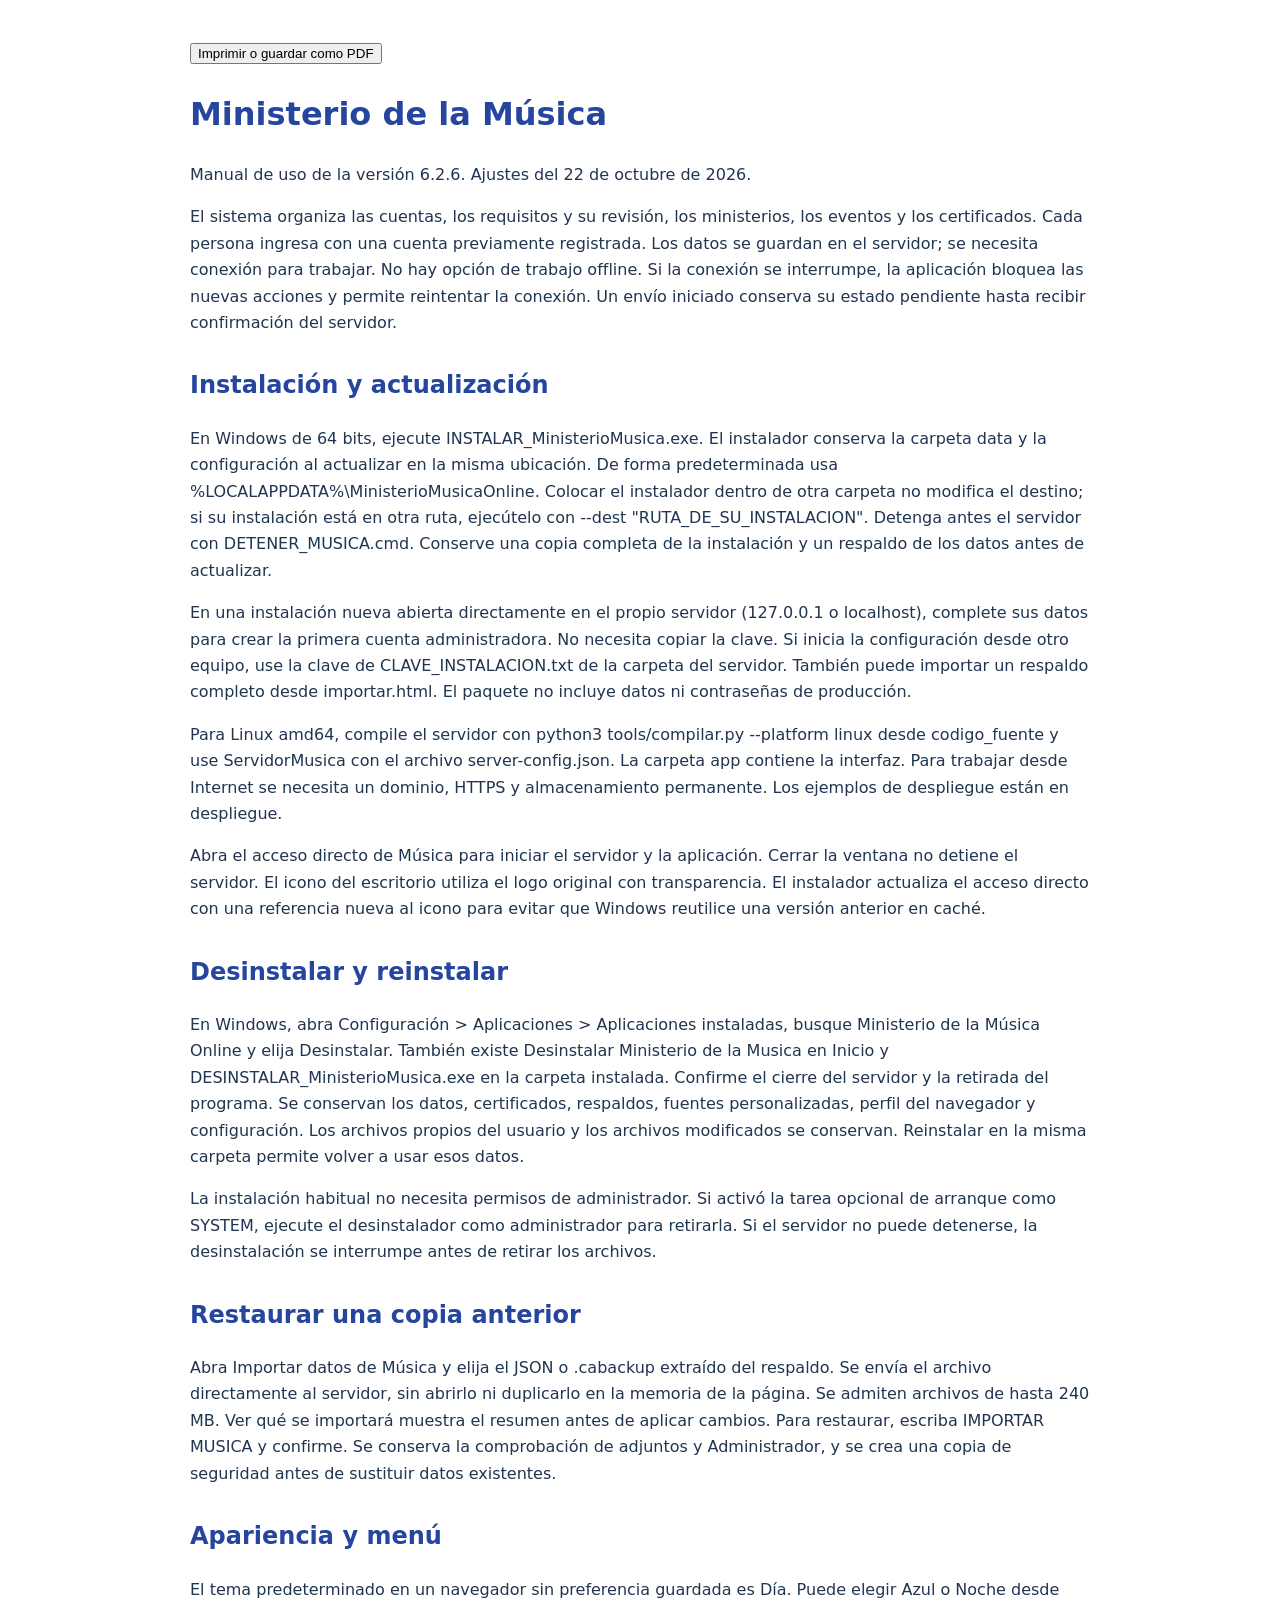
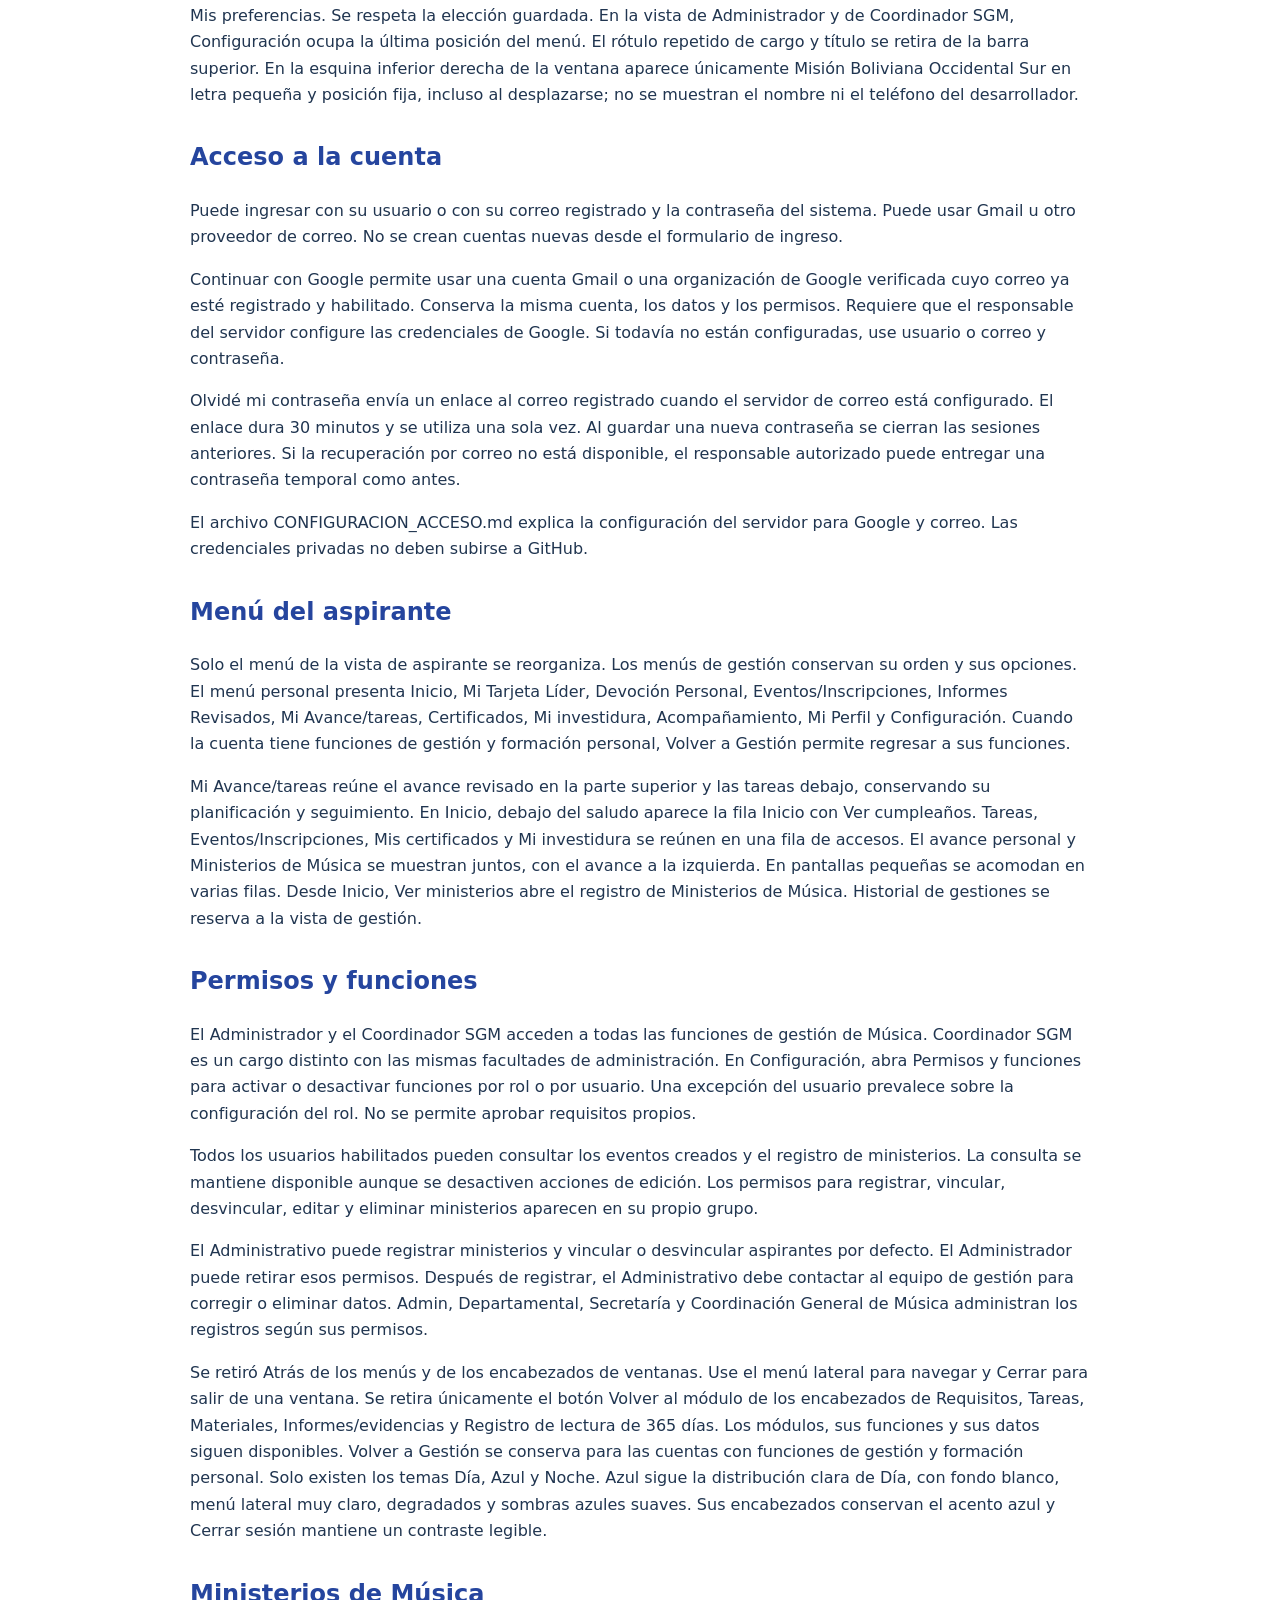
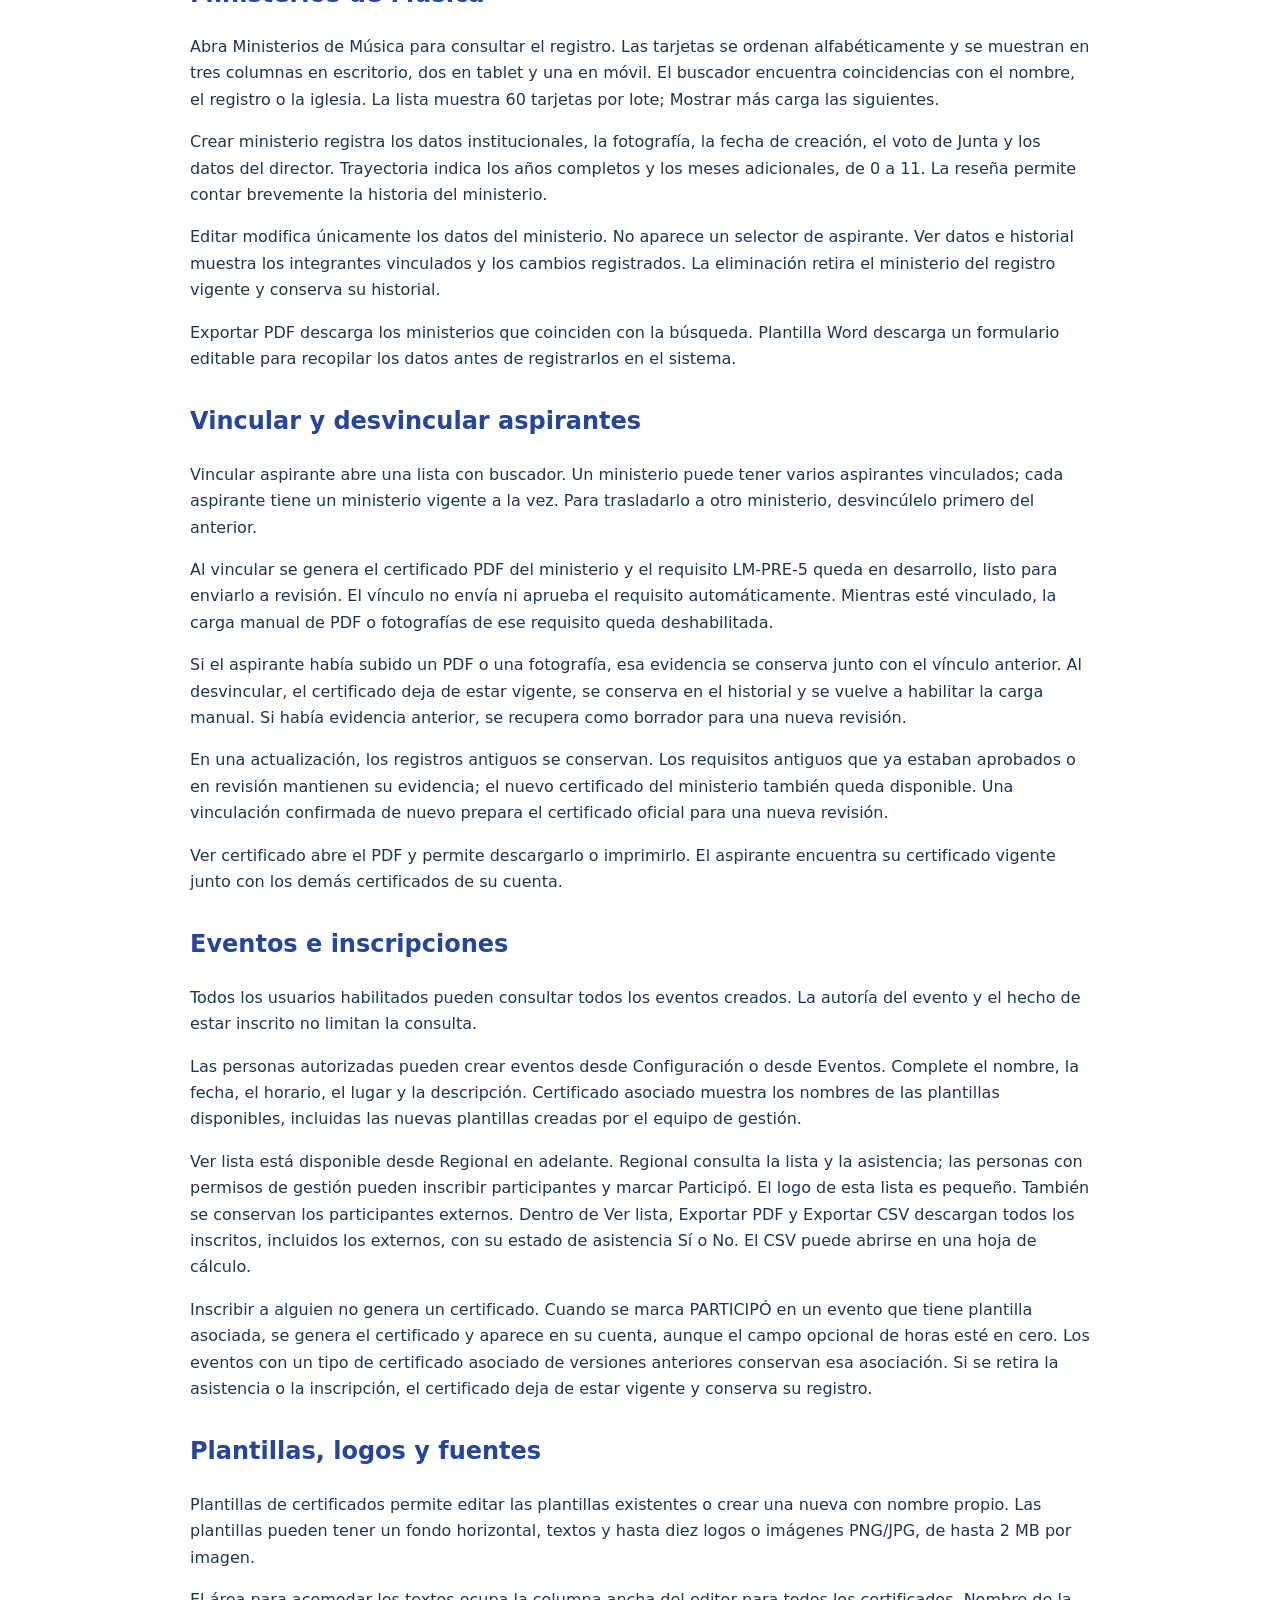
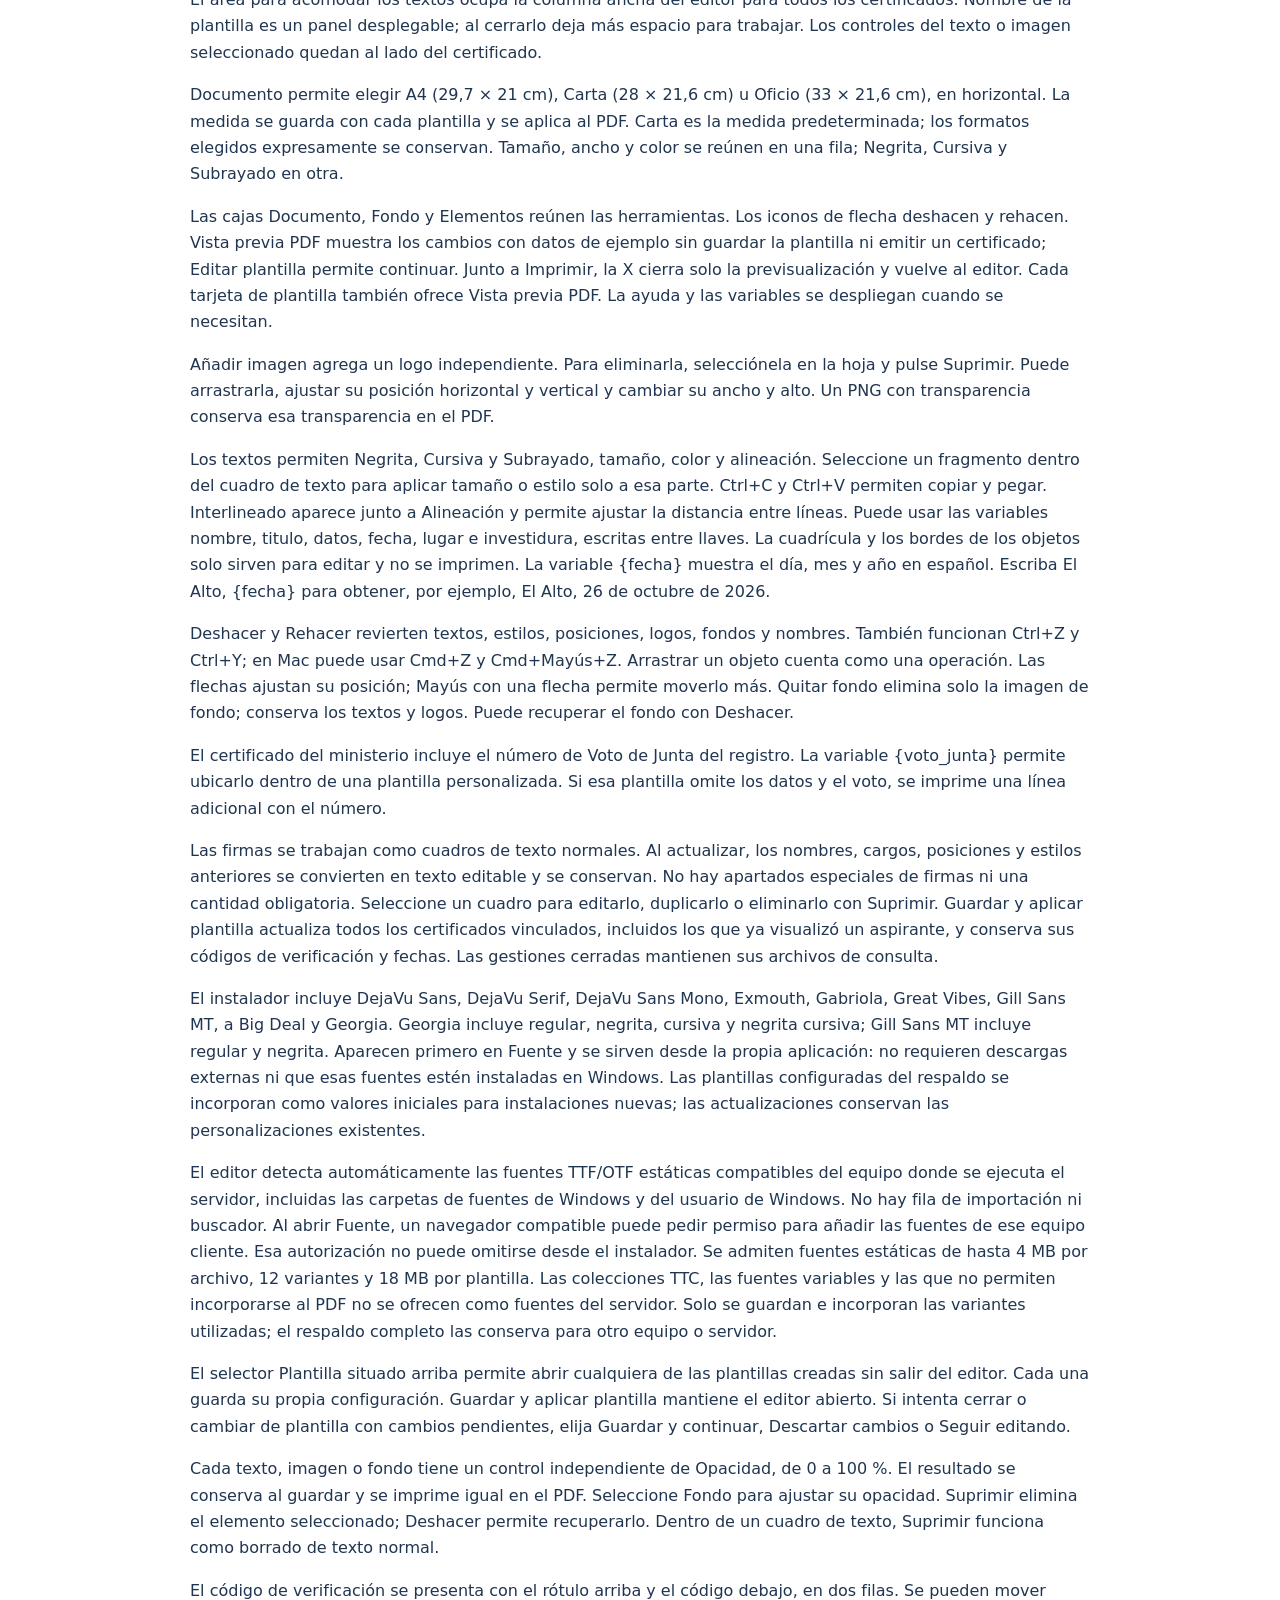
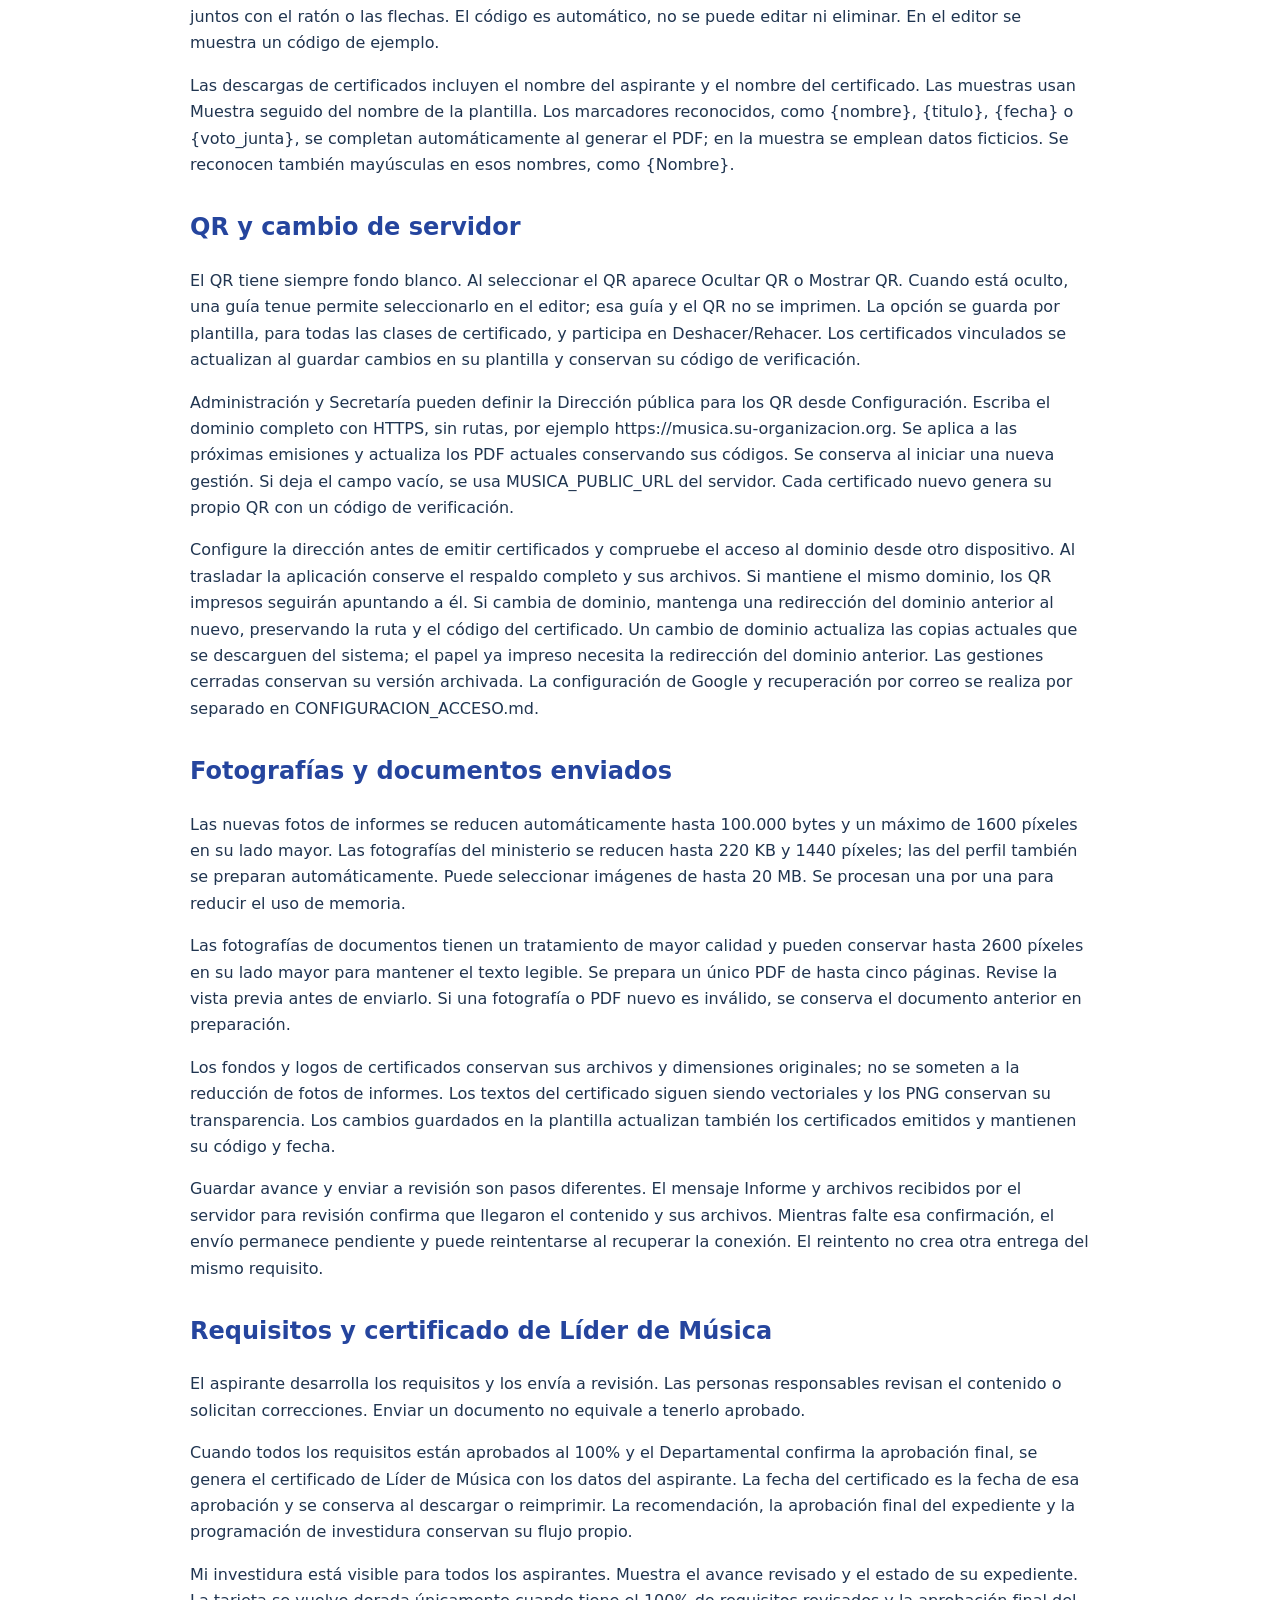
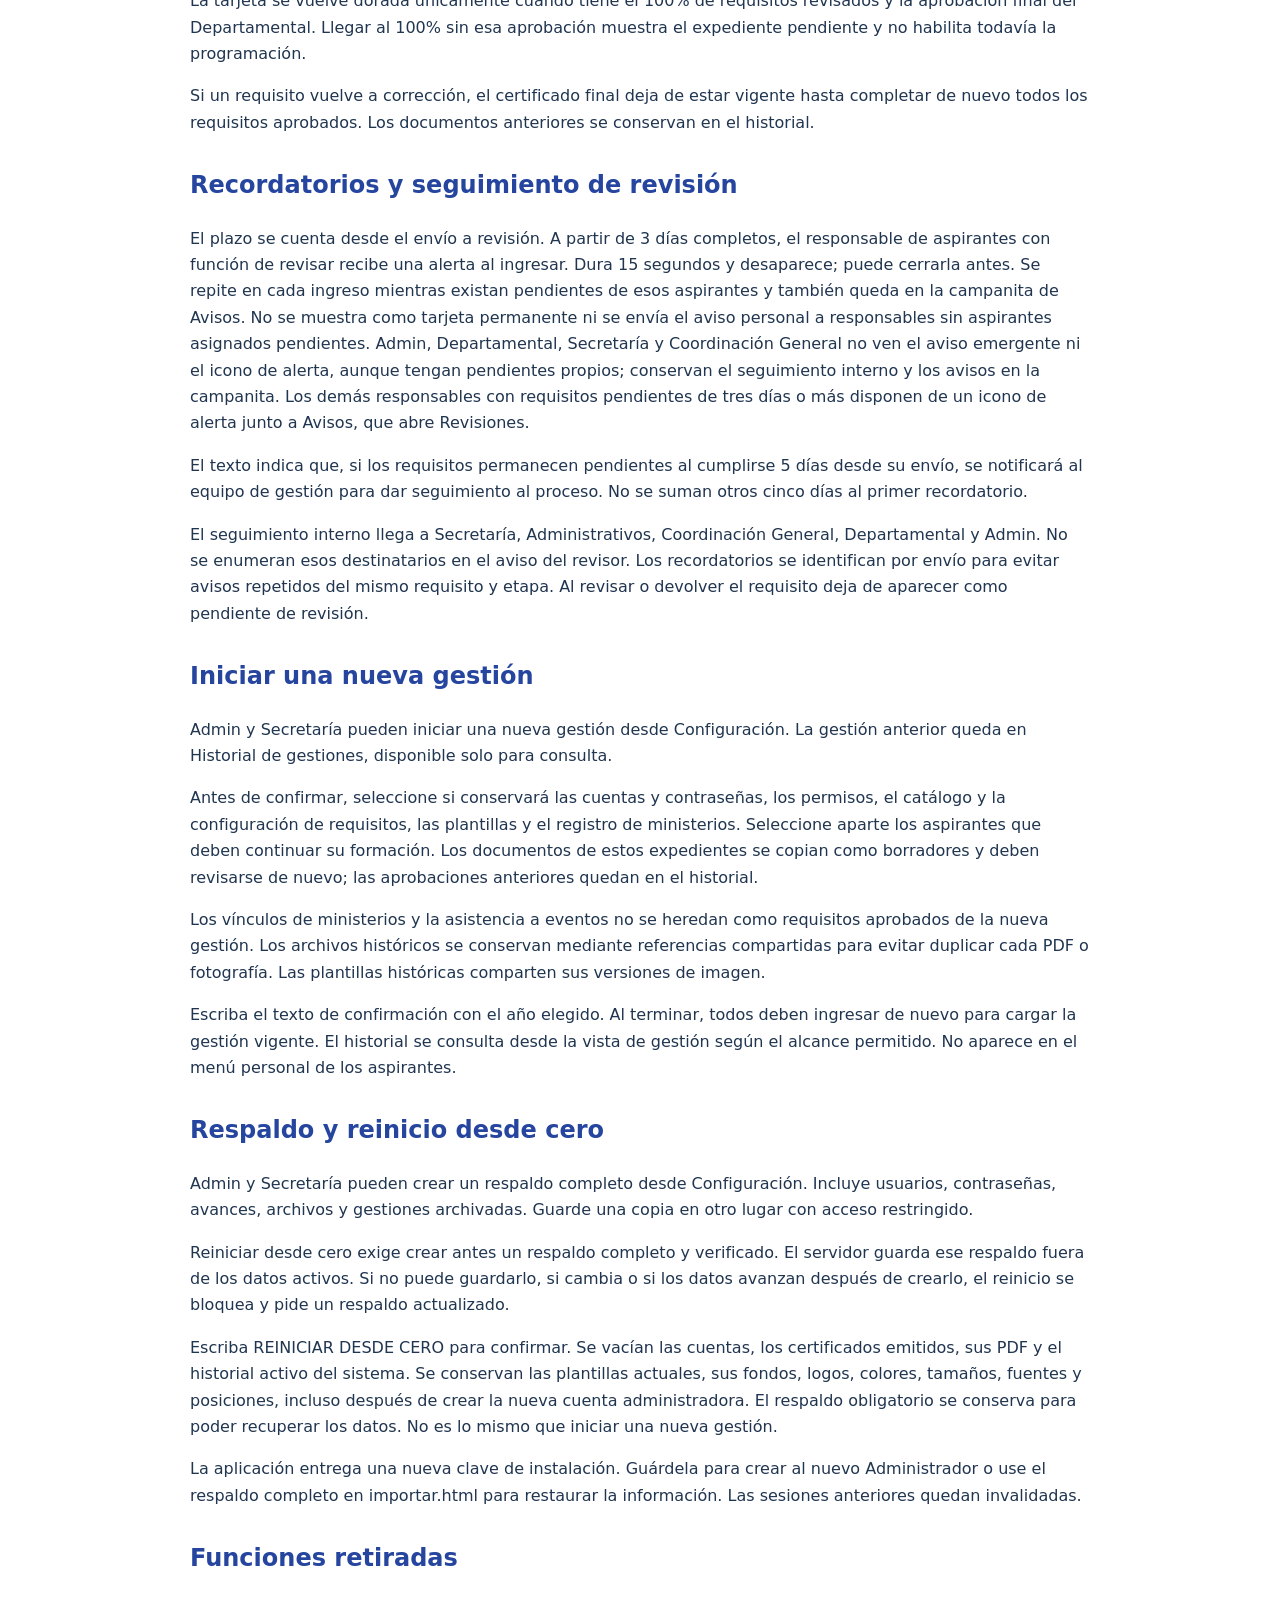
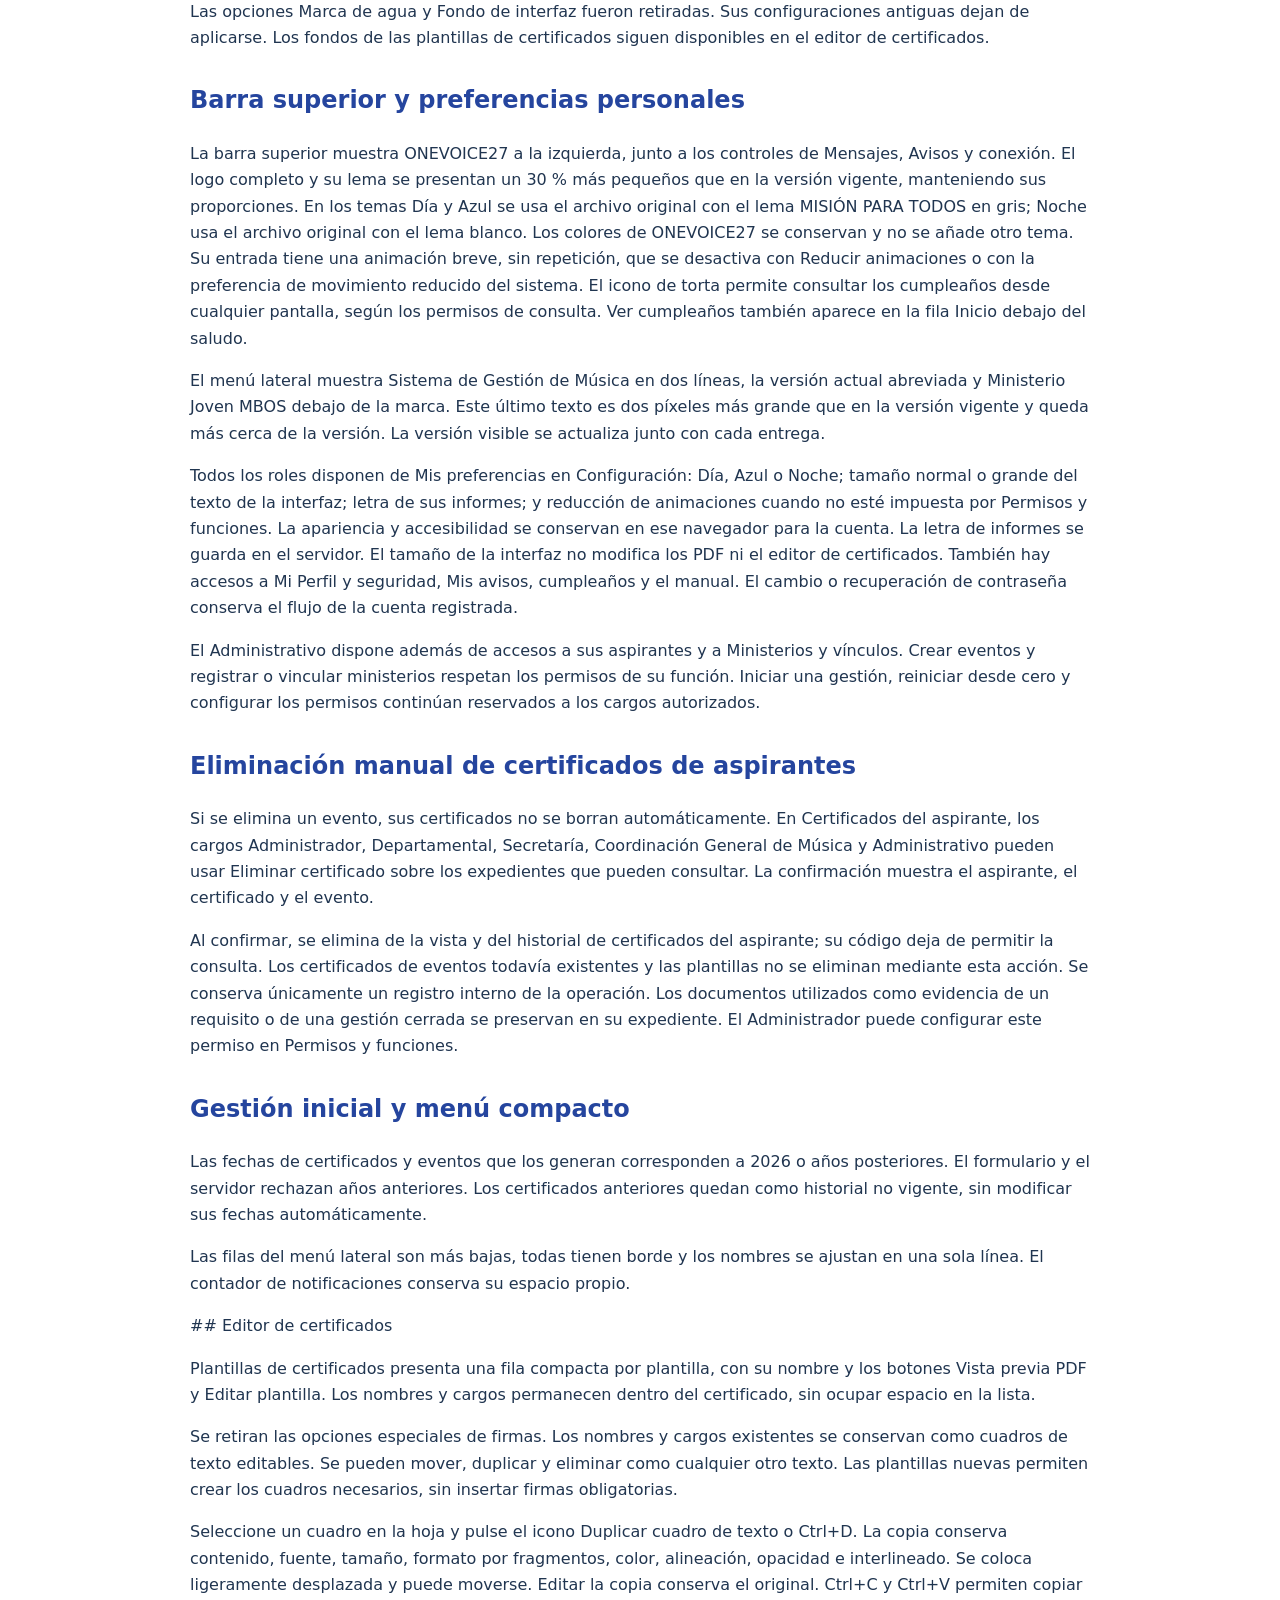
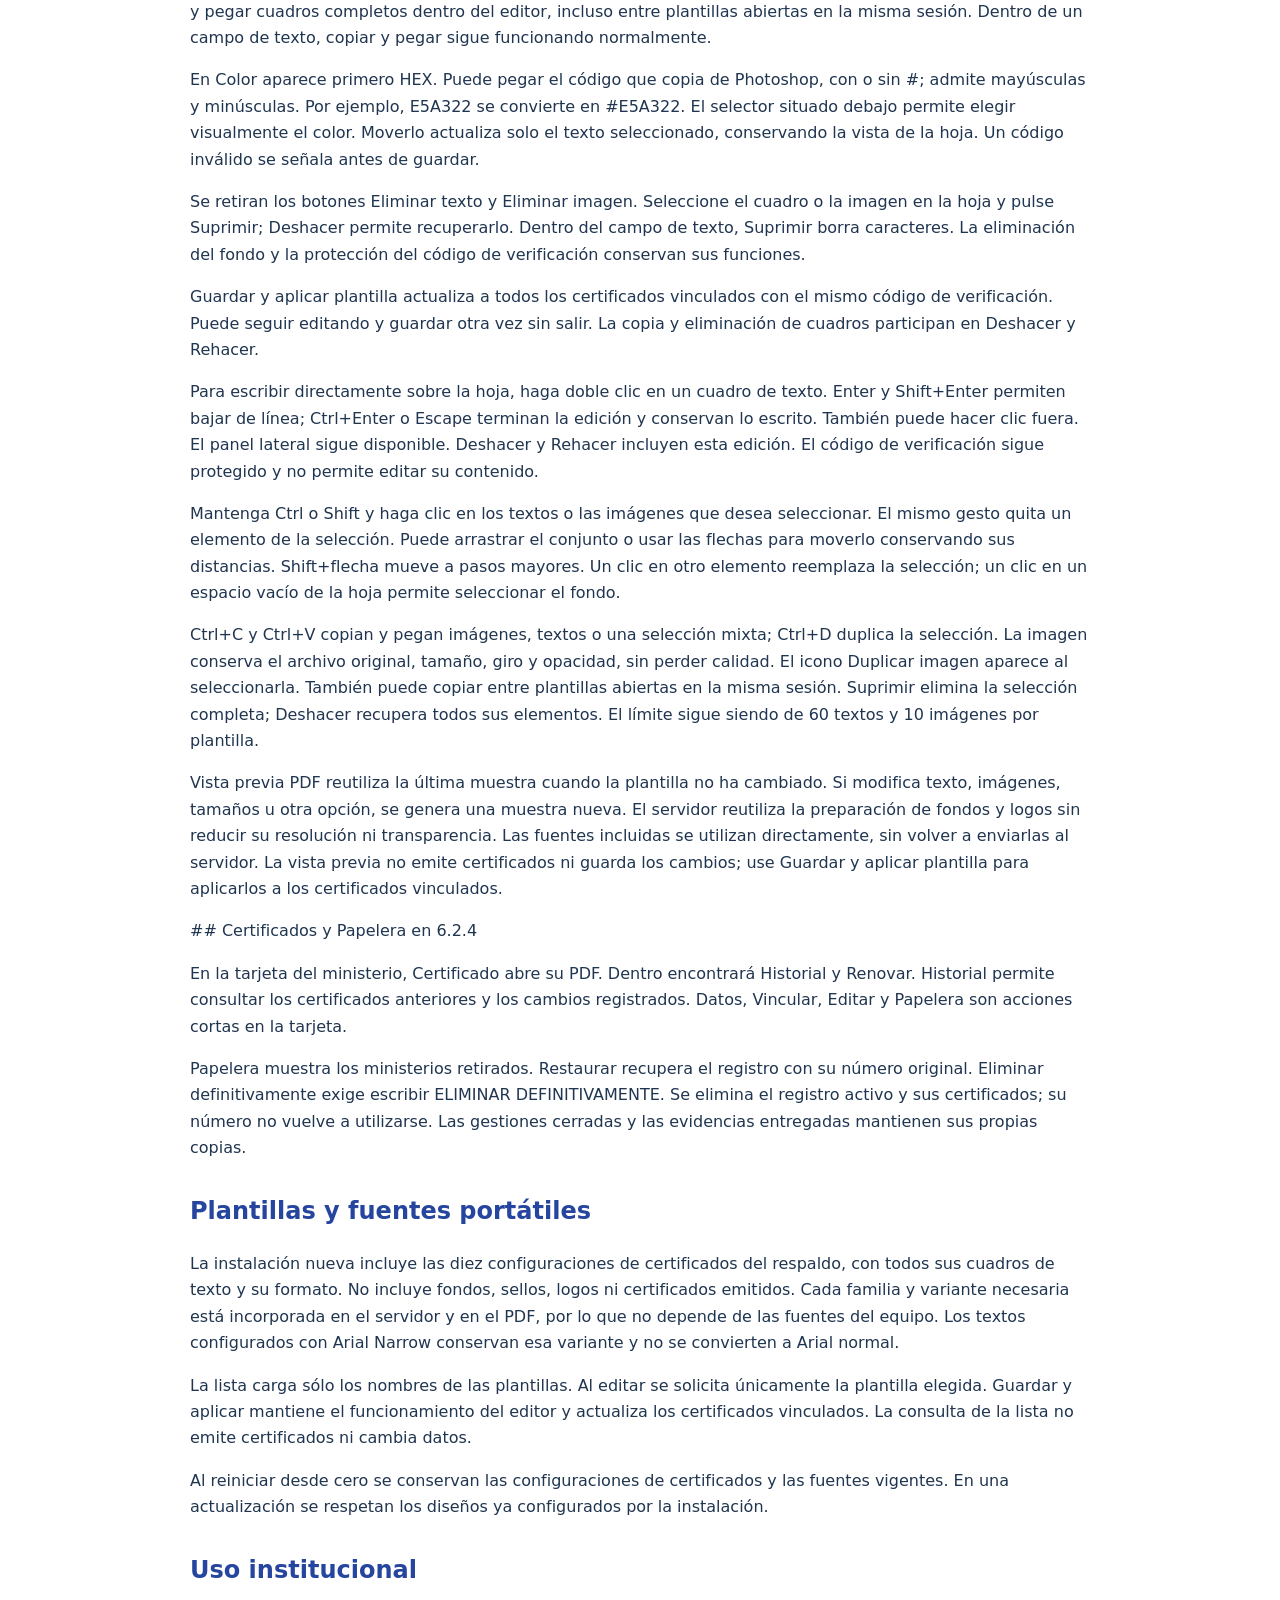
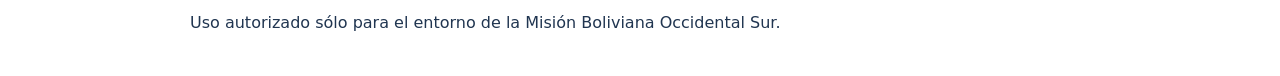
<file: app/manual.html>
<!doctype html><html lang="es"><head><meta charset="utf-8"><meta name="viewport" content="width=device-width,initial-scale=1"><title>Manual de Música 6.2.6</title><style>body{max-width:900px;margin:40px auto;padding:0 24px;font:16px/1.65 system-ui,sans-serif;color:#203550;background:white}h1,h2{color:#25459e}h2{margin-top:30px}a{color:#25459e}@media print{body{margin:0}button{display:none}}</style></head><body><button type="button" onclick="window.print()">Imprimir o guardar como PDF</button><h1>Ministerio de la Música</h1><p>Manual de uso de la versión 6.2.6. Ajustes del 22 de octubre de 2026.</p><p>El sistema organiza las cuentas, los requisitos y su revisión, los ministerios, los eventos y los certificados. Cada persona ingresa con una cuenta previamente registrada. Los datos se guardan en el servidor; se necesita conexión para trabajar. No hay opción de trabajo offline. Si la conexión se interrumpe, la aplicación bloquea las nuevas acciones y permite reintentar la conexión. Un envío iniciado conserva su estado pendiente hasta recibir confirmación del servidor.</p><h2>Instalación y actualización</h2><p>En Windows de 64 bits, ejecute INSTALAR_MinisterioMusica.exe. El instalador conserva la carpeta data y la configuración al actualizar en la misma ubicación. De forma predeterminada usa %LOCALAPPDATA%\MinisterioMusicaOnline. Colocar el instalador dentro de otra carpeta no modifica el destino; si su instalación está en otra ruta, ejecútelo con --dest &quot;RUTA_DE_SU_INSTALACION&quot;. Detenga antes el servidor con DETENER_MUSICA.cmd. Conserve una copia completa de la instalación y un respaldo de los datos antes de actualizar.</p><p>En una instalación nueva abierta directamente en el propio servidor (127.0.0.1 o localhost), complete sus datos para crear la primera cuenta administradora. No necesita copiar la clave. Si inicia la configuración desde otro equipo, use la clave de CLAVE_INSTALACION.txt de la carpeta del servidor. También puede importar un respaldo completo desde importar.html. El paquete no incluye datos ni contraseñas de producción.</p><p>Para Linux amd64, compile el servidor con python3 tools/compilar.py --platform linux desde codigo_fuente y use ServidorMusica con el archivo server-config.json. La carpeta app contiene la interfaz. Para trabajar desde Internet se necesita un dominio, HTTPS y almacenamiento permanente. Los ejemplos de despliegue están en despliegue.</p><p>Abra el acceso directo de Música para iniciar el servidor y la aplicación. Cerrar la ventana no detiene el servidor. El icono del escritorio utiliza el logo original con transparencia. El instalador actualiza el acceso directo con una referencia nueva al icono para evitar que Windows reutilice una versión anterior en caché.</p><h2>Desinstalar y reinstalar</h2><p>En Windows, abra Configuración &gt; Aplicaciones &gt; Aplicaciones instaladas, busque Ministerio de la Música Online y elija Desinstalar. También existe Desinstalar Ministerio de la Musica en Inicio y DESINSTALAR_MinisterioMusica.exe en la carpeta instalada. Confirme el cierre del servidor y la retirada del programa. Se conservan los datos, certificados, respaldos, fuentes personalizadas, perfil del navegador y configuración. Los archivos propios del usuario y los archivos modificados se conservan. Reinstalar en la misma carpeta permite volver a usar esos datos.</p><p>La instalación habitual no necesita permisos de administrador. Si activó la tarea opcional de arranque como SYSTEM, ejecute el desinstalador como administrador para retirarla. Si el servidor no puede detenerse, la desinstalación se interrumpe antes de retirar los archivos.</p><h2>Restaurar una copia anterior</h2><p>Abra Importar datos de Música y elija el JSON o .cabackup extraído del respaldo. Se envía el archivo directamente al servidor, sin abrirlo ni duplicarlo en la memoria de la página. Se admiten archivos de hasta 240 MB. Ver qué se importará muestra el resumen antes de aplicar cambios. Para restaurar, escriba IMPORTAR MUSICA y confirme. Se conserva la comprobación de adjuntos y Administrador, y se crea una copia de seguridad antes de sustituir datos existentes.</p><h2>Apariencia y menú</h2><p>El tema predeterminado en un navegador sin preferencia guardada es Día. Puede elegir Azul o Noche desde Mis preferencias. Se respeta la elección guardada. En la vista de Administrador y de Coordinador SGM, Configuración ocupa la última posición del menú. El rótulo repetido de cargo y título se retira de la barra superior. En la esquina inferior derecha de la ventana aparece únicamente Misión Boliviana Occidental Sur en letra pequeña y posición fija, incluso al desplazarse; no se muestran el nombre ni el teléfono del desarrollador.</p><h2>Acceso a la cuenta</h2><p>Puede ingresar con su usuario o con su correo registrado y la contraseña del sistema. Puede usar Gmail u otro proveedor de correo. No se crean cuentas nuevas desde el formulario de ingreso.</p><p>Continuar con Google permite usar una cuenta Gmail o una organización de Google verificada cuyo correo ya esté registrado y habilitado. Conserva la misma cuenta, los datos y los permisos. Requiere que el responsable del servidor configure las credenciales de Google. Si todavía no están configuradas, use usuario o correo y contraseña.</p><p>Olvidé mi contraseña envía un enlace al correo registrado cuando el servidor de correo está configurado. El enlace dura 30 minutos y se utiliza una sola vez. Al guardar una nueva contraseña se cierran las sesiones anteriores. Si la recuperación por correo no está disponible, el responsable autorizado puede entregar una contraseña temporal como antes.</p><p>El archivo CONFIGURACION_ACCESO.md explica la configuración del servidor para Google y correo. Las credenciales privadas no deben subirse a GitHub.</p><h2>Menú del aspirante</h2><p>Solo el menú de la vista de aspirante se reorganiza. Los menús de gestión conservan su orden y sus opciones. El menú personal presenta Inicio, Mi Tarjeta Líder, Devoción Personal, Eventos/Inscripciones, Informes Revisados, Mi Avance/tareas, Certificados, Mi investidura, Acompañamiento, Mi Perfil y Configuración. Cuando la cuenta tiene funciones de gestión y formación personal, Volver a Gestión permite regresar a sus funciones.</p><p>Mi Avance/tareas reúne el avance revisado en la parte superior y las tareas debajo, conservando su planificación y seguimiento. En Inicio, debajo del saludo aparece la fila Inicio con Ver cumpleaños. Tareas, Eventos/Inscripciones, Mis certificados y Mi investidura se reúnen en una fila de accesos. El avance personal y Ministerios de Música se muestran juntos, con el avance a la izquierda. En pantallas pequeñas se acomodan en varias filas. Desde Inicio, Ver ministerios abre el registro de Ministerios de Música. Historial de gestiones se reserva a la vista de gestión.</p><h2>Permisos y funciones</h2><p>El Administrador y el Coordinador SGM acceden a todas las funciones de gestión de Música. Coordinador SGM es un cargo distinto con las mismas facultades de administración. En Configuración, abra Permisos y funciones para activar o desactivar funciones por rol o por usuario. Una excepción del usuario prevalece sobre la configuración del rol. No se permite aprobar requisitos propios.</p><p>Todos los usuarios habilitados pueden consultar los eventos creados y el registro de ministerios. La consulta se mantiene disponible aunque se desactiven acciones de edición. Los permisos para registrar, vincular, desvincular, editar y eliminar ministerios aparecen en su propio grupo.</p><p>El Administrativo puede registrar ministerios y vincular o desvincular aspirantes por defecto. El Administrador puede retirar esos permisos. Después de registrar, el Administrativo debe contactar al equipo de gestión para corregir o eliminar datos. Admin, Departamental, Secretaría y Coordinación General de Música administran los registros según sus permisos.</p><p>Se retiró Atrás de los menús y de los encabezados de ventanas. Use el menú lateral para navegar y Cerrar para salir de una ventana. Se retira únicamente el botón Volver al módulo de los encabezados de Requisitos, Tareas, Materiales, Informes/evidencias y Registro de lectura de 365 días. Los módulos, sus funciones y sus datos siguen disponibles. Volver a Gestión se conserva para las cuentas con funciones de gestión y formación personal. Solo existen los temas Día, Azul y Noche. Azul sigue la distribución clara de Día, con fondo blanco, menú lateral muy claro, degradados y sombras azules suaves. Sus encabezados conservan el acento azul y Cerrar sesión mantiene un contraste legible.</p><h2>Ministerios de Música</h2><p>Abra Ministerios de Música para consultar el registro. Las tarjetas se ordenan alfabéticamente y se muestran en tres columnas en escritorio, dos en tablet y una en móvil. El buscador encuentra coincidencias con el nombre, el registro o la iglesia. La lista muestra 60 tarjetas por lote; Mostrar más carga las siguientes.</p><p>Crear ministerio registra los datos institucionales, la fotografía, la fecha de creación, el voto de Junta y los datos del director. Trayectoria indica los años completos y los meses adicionales, de 0 a 11. La reseña permite contar brevemente la historia del ministerio.</p><p>Editar modifica únicamente los datos del ministerio. No aparece un selector de aspirante. Ver datos e historial muestra los integrantes vinculados y los cambios registrados. La eliminación retira el ministerio del registro vigente y conserva su historial.</p><p>Exportar PDF descarga los ministerios que coinciden con la búsqueda. Plantilla Word descarga un formulario editable para recopilar los datos antes de registrarlos en el sistema.</p><h2>Vincular y desvincular aspirantes</h2><p>Vincular aspirante abre una lista con buscador. Un ministerio puede tener varios aspirantes vinculados; cada aspirante tiene un ministerio vigente a la vez. Para trasladarlo a otro ministerio, desvincúlelo primero del anterior.</p><p>Al vincular se genera el certificado PDF del ministerio y el requisito LM-PRE-5 queda en desarrollo, listo para enviarlo a revisión. El vínculo no envía ni aprueba el requisito automáticamente. Mientras esté vinculado, la carga manual de PDF o fotografías de ese requisito queda deshabilitada.</p><p>Si el aspirante había subido un PDF o una fotografía, esa evidencia se conserva junto con el vínculo anterior. Al desvincular, el certificado deja de estar vigente, se conserva en el historial y se vuelve a habilitar la carga manual. Si había evidencia anterior, se recupera como borrador para una nueva revisión.</p><p>En una actualización, los registros antiguos se conservan. Los requisitos antiguos que ya estaban aprobados o en revisión mantienen su evidencia; el nuevo certificado del ministerio también queda disponible. Una vinculación confirmada de nuevo prepara el certificado oficial para una nueva revisión.</p><p>Ver certificado abre el PDF y permite descargarlo o imprimirlo. El aspirante encuentra su certificado vigente junto con los demás certificados de su cuenta.</p><h2>Eventos e inscripciones</h2><p>Todos los usuarios habilitados pueden consultar todos los eventos creados. La autoría del evento y el hecho de estar inscrito no limitan la consulta.</p><p>Las personas autorizadas pueden crear eventos desde Configuración o desde Eventos. Complete el nombre, la fecha, el horario, el lugar y la descripción. Certificado asociado muestra los nombres de las plantillas disponibles, incluidas las nuevas plantillas creadas por el equipo de gestión.</p><p>Ver lista está disponible desde Regional en adelante. Regional consulta la lista y la asistencia; las personas con permisos de gestión pueden inscribir participantes y marcar Participó. El logo de esta lista es pequeño. También se conservan los participantes externos. Dentro de Ver lista, Exportar PDF y Exportar CSV descargan todos los inscritos, incluidos los externos, con su estado de asistencia Sí o No. El CSV puede abrirse en una hoja de cálculo.</p><p>Inscribir a alguien no genera un certificado. Cuando se marca PARTICIPÓ en un evento que tiene plantilla asociada, se genera el certificado y aparece en su cuenta, aunque el campo opcional de horas esté en cero. Los eventos con un tipo de certificado asociado de versiones anteriores conservan esa asociación. Si se retira la asistencia o la inscripción, el certificado deja de estar vigente y conserva su registro.</p><h2>Plantillas, logos y fuentes</h2><p>Plantillas de certificados permite editar las plantillas existentes o crear una nueva con nombre propio. Las plantillas pueden tener un fondo horizontal, textos y hasta diez logos o imágenes PNG/JPG, de hasta 2 MB por imagen.</p><p>El área para acomodar los textos ocupa la columna ancha del editor para todos los certificados. Nombre de la plantilla es un panel desplegable; al cerrarlo deja más espacio para trabajar. Los controles del texto o imagen seleccionado quedan al lado del certificado.</p><p>Documento permite elegir A4 (29,7 × 21 cm), Carta (28 × 21,6 cm) u Oficio (33 × 21,6 cm), en horizontal. La medida se guarda con cada plantilla y se aplica al PDF. Carta es la medida predeterminada; los formatos elegidos expresamente se conservan. Tamaño, ancho y color se reúnen en una fila; Negrita, Cursiva y Subrayado en otra.</p><p>Las cajas Documento, Fondo y Elementos reúnen las herramientas. Los iconos de flecha deshacen y rehacen. Vista previa PDF muestra los cambios con datos de ejemplo sin guardar la plantilla ni emitir un certificado; Editar plantilla permite continuar. Junto a Imprimir, la X cierra solo la previsualización y vuelve al editor. Cada tarjeta de plantilla también ofrece Vista previa PDF. La ayuda y las variables se despliegan cuando se necesitan.</p><p>Añadir imagen agrega un logo independiente. Para eliminarla, selecciónela en la hoja y pulse Suprimir. Puede arrastrarla, ajustar su posición horizontal y vertical y cambiar su ancho y alto. Un PNG con transparencia conserva esa transparencia en el PDF.</p><p>Los textos permiten Negrita, Cursiva y Subrayado, tamaño, color y alineación. Seleccione un fragmento dentro del cuadro de texto para aplicar tamaño o estilo solo a esa parte. Ctrl+C y Ctrl+V permiten copiar y pegar. Interlineado aparece junto a Alineación y permite ajustar la distancia entre líneas. Puede usar las variables nombre, titulo, datos, fecha, lugar e investidura, escritas entre llaves. La cuadrícula y los bordes de los objetos solo sirven para editar y no se imprimen. La variable {fecha} muestra el día, mes y año en español. Escriba El Alto, {fecha} para obtener, por ejemplo, El Alto, 26 de octubre de 2026.</p><p>Deshacer y Rehacer revierten textos, estilos, posiciones, logos, fondos y nombres. También funcionan Ctrl+Z y Ctrl+Y; en Mac puede usar Cmd+Z y Cmd+Mayús+Z. Arrastrar un objeto cuenta como una operación. Las flechas ajustan su posición; Mayús con una flecha permite moverlo más. Quitar fondo elimina solo la imagen de fondo; conserva los textos y logos. Puede recuperar el fondo con Deshacer.</p><p>El certificado del ministerio incluye el número de Voto de Junta del registro. La variable {voto_junta} permite ubicarlo dentro de una plantilla personalizada. Si esa plantilla omite los datos y el voto, se imprime una línea adicional con el número.</p><p>Las firmas se trabajan como cuadros de texto normales. Al actualizar, los nombres, cargos, posiciones y estilos anteriores se convierten en texto editable y se conservan. No hay apartados especiales de firmas ni una cantidad obligatoria. Seleccione un cuadro para editarlo, duplicarlo o eliminarlo con Suprimir. Guardar y aplicar plantilla actualiza todos los certificados vinculados, incluidos los que ya visualizó un aspirante, y conserva sus códigos de verificación y fechas. Las gestiones cerradas mantienen sus archivos de consulta.</p><p>El instalador incluye DejaVu Sans, DejaVu Serif, DejaVu Sans Mono, Exmouth, Gabriola, Great Vibes, Gill Sans MT, a Big Deal y Georgia. Georgia incluye regular, negrita, cursiva y negrita cursiva; Gill Sans MT incluye regular y negrita. Aparecen primero en Fuente y se sirven desde la propia aplicación: no requieren descargas externas ni que esas fuentes estén instaladas en Windows. Las plantillas configuradas del respaldo se incorporan como valores iniciales para instalaciones nuevas; las actualizaciones conservan las personalizaciones existentes.</p><p>El editor detecta automáticamente las fuentes TTF/OTF estáticas compatibles del equipo donde se ejecuta el servidor, incluidas las carpetas de fuentes de Windows y del usuario de Windows. No hay fila de importación ni buscador. Al abrir Fuente, un navegador compatible puede pedir permiso para añadir las fuentes de ese equipo cliente. Esa autorización no puede omitirse desde el instalador. Se admiten fuentes estáticas de hasta 4 MB por archivo, 12 variantes y 18 MB por plantilla. Las colecciones TTC, las fuentes variables y las que no permiten incorporarse al PDF no se ofrecen como fuentes del servidor. Solo se guardan e incorporan las variantes utilizadas; el respaldo completo las conserva para otro equipo o servidor.</p><p>El selector Plantilla situado arriba permite abrir cualquiera de las plantillas creadas sin salir del editor. Cada una guarda su propia configuración. Guardar y aplicar plantilla mantiene el editor abierto. Si intenta cerrar o cambiar de plantilla con cambios pendientes, elija Guardar y continuar, Descartar cambios o Seguir editando.</p><p>Cada texto, imagen o fondo tiene un control independiente de Opacidad, de 0 a 100 %. El resultado se conserva al guardar y se imprime igual en el PDF. Seleccione Fondo para ajustar su opacidad. Suprimir elimina el elemento seleccionado; Deshacer permite recuperarlo. Dentro de un cuadro de texto, Suprimir funciona como borrado de texto normal.</p><p>El código de verificación se presenta con el rótulo arriba y el código debajo, en dos filas. Se pueden mover juntos con el ratón o las flechas. El código es automático, no se puede editar ni eliminar. En el editor se muestra un código de ejemplo.</p><p>Las descargas de certificados incluyen el nombre del aspirante y el nombre del certificado. Las muestras usan Muestra seguido del nombre de la plantilla. Los marcadores reconocidos, como {nombre}, {titulo}, {fecha} o {voto_junta}, se completan automáticamente al generar el PDF; en la muestra se emplean datos ficticios. Se reconocen también mayúsculas en esos nombres, como {Nombre}.</p><h2>QR y cambio de servidor</h2><p>El QR tiene siempre fondo blanco. Al seleccionar el QR aparece Ocultar QR o Mostrar QR. Cuando está oculto, una guía tenue permite seleccionarlo en el editor; esa guía y el QR no se imprimen. La opción se guarda por plantilla, para todas las clases de certificado, y participa en Deshacer/Rehacer. Los certificados vinculados se actualizan al guardar cambios en su plantilla y conservan su código de verificación.</p><p>Administración y Secretaría pueden definir la Dirección pública para los QR desde Configuración. Escriba el dominio completo con HTTPS, sin rutas, por ejemplo https://musica.su-organizacion.org. Se aplica a las próximas emisiones y actualiza los PDF actuales conservando sus códigos. Se conserva al iniciar una nueva gestión. Si deja el campo vacío, se usa MUSICA_PUBLIC_URL del servidor. Cada certificado nuevo genera su propio QR con un código de verificación.</p><p>Configure la dirección antes de emitir certificados y compruebe el acceso al dominio desde otro dispositivo. Al trasladar la aplicación conserve el respaldo completo y sus archivos. Si mantiene el mismo dominio, los QR impresos seguirán apuntando a él. Si cambia de dominio, mantenga una redirección del dominio anterior al nuevo, preservando la ruta y el código del certificado. Un cambio de dominio actualiza las copias actuales que se descarguen del sistema; el papel ya impreso necesita la redirección del dominio anterior. Las gestiones cerradas conservan su versión archivada. La configuración de Google y recuperación por correo se realiza por separado en CONFIGURACION_ACCESO.md.</p><h2>Fotografías y documentos enviados</h2><p>Las nuevas fotos de informes se reducen automáticamente hasta 100.000 bytes y un máximo de 1600 píxeles en su lado mayor. Las fotografías del ministerio se reducen hasta 220 KB y 1440 píxeles; las del perfil también se preparan automáticamente. Puede seleccionar imágenes de hasta 20 MB. Se procesan una por una para reducir el uso de memoria.</p><p>Las fotografías de documentos tienen un tratamiento de mayor calidad y pueden conservar hasta 2600 píxeles en su lado mayor para mantener el texto legible. Se prepara un único PDF de hasta cinco páginas. Revise la vista previa antes de enviarlo. Si una fotografía o PDF nuevo es inválido, se conserva el documento anterior en preparación.</p><p>Los fondos y logos de certificados conservan sus archivos y dimensiones originales; no se someten a la reducción de fotos de informes. Los textos del certificado siguen siendo vectoriales y los PNG conservan su transparencia. Los cambios guardados en la plantilla actualizan también los certificados emitidos y mantienen su código y fecha.</p><p>Guardar avance y enviar a revisión son pasos diferentes. El mensaje Informe y archivos recibidos por el servidor para revisión confirma que llegaron el contenido y sus archivos. Mientras falte esa confirmación, el envío permanece pendiente y puede reintentarse al recuperar la conexión. El reintento no crea otra entrega del mismo requisito.</p><h2>Requisitos y certificado de Líder de Música</h2><p>El aspirante desarrolla los requisitos y los envía a revisión. Las personas responsables revisan el contenido o solicitan correcciones. Enviar un documento no equivale a tenerlo aprobado.</p><p>Cuando todos los requisitos están aprobados al 100% y el Departamental confirma la aprobación final, se genera el certificado de Líder de Música con los datos del aspirante. La fecha del certificado es la fecha de esa aprobación y se conserva al descargar o reimprimir. La recomendación, la aprobación final del expediente y la programación de investidura conservan su flujo propio.</p><p>Mi investidura está visible para todos los aspirantes. Muestra el avance revisado y el estado de su expediente. La tarjeta se vuelve dorada únicamente cuando tiene el 100% de requisitos revisados y la aprobación final del Departamental. Llegar al 100% sin esa aprobación muestra el expediente pendiente y no habilita todavía la programación.</p><p>Si un requisito vuelve a corrección, el certificado final deja de estar vigente hasta completar de nuevo todos los requisitos aprobados. Los documentos anteriores se conservan en el historial.</p><h2>Recordatorios y seguimiento de revisión</h2><p>El plazo se cuenta desde el envío a revisión. A partir de 3 días completos, el responsable de aspirantes con función de revisar recibe una alerta al ingresar. Dura 15 segundos y desaparece; puede cerrarla antes. Se repite en cada ingreso mientras existan pendientes de esos aspirantes y también queda en la campanita de Avisos. No se muestra como tarjeta permanente ni se envía el aviso personal a responsables sin aspirantes asignados pendientes. Admin, Departamental, Secretaría y Coordinación General no ven el aviso emergente ni el icono de alerta, aunque tengan pendientes propios; conservan el seguimiento interno y los avisos en la campanita. Los demás responsables con requisitos pendientes de tres días o más disponen de un icono de alerta junto a Avisos, que abre Revisiones.</p><p>El texto indica que, si los requisitos permanecen pendientes al cumplirse 5 días desde su envío, se notificará al equipo de gestión para dar seguimiento al proceso. No se suman otros cinco días al primer recordatorio.</p><p>El seguimiento interno llega a Secretaría, Administrativos, Coordinación General, Departamental y Admin. No se enumeran esos destinatarios en el aviso del revisor. Los recordatorios se identifican por envío para evitar avisos repetidos del mismo requisito y etapa. Al revisar o devolver el requisito deja de aparecer como pendiente de revisión.</p><h2>Iniciar una nueva gestión</h2><p>Admin y Secretaría pueden iniciar una nueva gestión desde Configuración. La gestión anterior queda en Historial de gestiones, disponible solo para consulta.</p><p>Antes de confirmar, seleccione si conservará las cuentas y contraseñas, los permisos, el catálogo y la configuración de requisitos, las plantillas y el registro de ministerios. Seleccione aparte los aspirantes que deben continuar su formación. Los documentos de estos expedientes se copian como borradores y deben revisarse de nuevo; las aprobaciones anteriores quedan en el historial.</p><p>Los vínculos de ministerios y la asistencia a eventos no se heredan como requisitos aprobados de la nueva gestión. Los archivos históricos se conservan mediante referencias compartidas para evitar duplicar cada PDF o fotografía. Las plantillas históricas comparten sus versiones de imagen.</p><p>Escriba el texto de confirmación con el año elegido. Al terminar, todos deben ingresar de nuevo para cargar la gestión vigente. El historial se consulta desde la vista de gestión según el alcance permitido. No aparece en el menú personal de los aspirantes.</p><h2>Respaldo y reinicio desde cero</h2><p>Admin y Secretaría pueden crear un respaldo completo desde Configuración. Incluye usuarios, contraseñas, avances, archivos y gestiones archivadas. Guarde una copia en otro lugar con acceso restringido.</p><p>Reiniciar desde cero exige crear antes un respaldo completo y verificado. El servidor guarda ese respaldo fuera de los datos activos. Si no puede guardarlo, si cambia o si los datos avanzan después de crearlo, el reinicio se bloquea y pide un respaldo actualizado.</p><p>Escriba REINICIAR DESDE CERO para confirmar. Se vacían las cuentas, los certificados emitidos, sus PDF y el historial activo del sistema. Se conservan las plantillas actuales, sus fondos, logos, colores, tamaños, fuentes y posiciones, incluso después de crear la nueva cuenta administradora. El respaldo obligatorio se conserva para poder recuperar los datos. No es lo mismo que iniciar una nueva gestión.</p><p>La aplicación entrega una nueva clave de instalación. Guárdela para crear al nuevo Administrador o use el respaldo completo en importar.html para restaurar la información. Las sesiones anteriores quedan invalidadas.</p><h2>Funciones retiradas</h2><p>Las opciones Marca de agua y Fondo de interfaz fueron retiradas. Sus configuraciones antiguas dejan de aplicarse. Los fondos de las plantillas de certificados siguen disponibles en el editor de certificados.</p><h2>Barra superior y preferencias personales</h2><p>La barra superior muestra ONEVOICE27 a la izquierda, junto a los controles de Mensajes, Avisos y conexión. El logo completo y su lema se presentan un 30 % más pequeños que en la versión vigente, manteniendo sus proporciones. En los temas Día y Azul se usa el archivo original con el lema MISIÓN PARA TODOS en gris; Noche usa el archivo original con el lema blanco. Los colores de ONEVOICE27 se conservan y no se añade otro tema. Su entrada tiene una animación breve, sin repetición, que se desactiva con Reducir animaciones o con la preferencia de movimiento reducido del sistema. El icono de torta permite consultar los cumpleaños desde cualquier pantalla, según los permisos de consulta. Ver cumpleaños también aparece en la fila Inicio debajo del saludo.</p><p>El menú lateral muestra Sistema de Gestión de Música en dos líneas, la versión actual abreviada y Ministerio Joven MBOS debajo de la marca. Este último texto es dos píxeles más grande que en la versión vigente y queda más cerca de la versión. La versión visible se actualiza junto con cada entrega.</p><p>Todos los roles disponen de Mis preferencias en Configuración: Día, Azul o Noche; tamaño normal o grande del texto de la interfaz; letra de sus informes; y reducción de animaciones cuando no esté impuesta por Permisos y funciones. La apariencia y accesibilidad se conservan en ese navegador para la cuenta. La letra de informes se guarda en el servidor. El tamaño de la interfaz no modifica los PDF ni el editor de certificados. También hay accesos a Mi Perfil y seguridad, Mis avisos, cumpleaños y el manual. El cambio o recuperación de contraseña conserva el flujo de la cuenta registrada.</p><p>El Administrativo dispone además de accesos a sus aspirantes y a Ministerios y vínculos. Crear eventos y registrar o vincular ministerios respetan los permisos de su función. Iniciar una gestión, reiniciar desde cero y configurar los permisos continúan reservados a los cargos autorizados.</p><h2>Eliminación manual de certificados de aspirantes</h2><p>Si se elimina un evento, sus certificados no se borran automáticamente. En Certificados del aspirante, los cargos Administrador, Departamental, Secretaría, Coordinación General de Música y Administrativo pueden usar Eliminar certificado sobre los expedientes que pueden consultar. La confirmación muestra el aspirante, el certificado y el evento.</p><p>Al confirmar, se elimina de la vista y del historial de certificados del aspirante; su código deja de permitir la consulta. Los certificados de eventos todavía existentes y las plantillas no se eliminan mediante esta acción. Se conserva únicamente un registro interno de la operación. Los documentos utilizados como evidencia de un requisito o de una gestión cerrada se preservan en su expediente. El Administrador puede configurar este permiso en Permisos y funciones.</p><h2>Gestión inicial y menú compacto</h2><p>Las fechas de certificados y eventos que los generan corresponden a 2026 o años posteriores. El formulario y el servidor rechazan años anteriores. Los certificados anteriores quedan como historial no vigente, sin modificar sus fechas automáticamente.</p><p>Las filas del menú lateral son más bajas, todas tienen borde y los nombres se ajustan en una sola línea. El contador de notificaciones conserva su espacio propio.</p><p>
## Editor de certificados</p><p>Plantillas de certificados presenta una fila compacta por plantilla, con su nombre y los botones Vista previa PDF y Editar plantilla. Los nombres y cargos permanecen dentro del certificado, sin ocupar espacio en la lista.</p><p>Se retiran las opciones especiales de firmas. Los nombres y cargos existentes se conservan como cuadros de texto editables. Se pueden mover, duplicar y eliminar como cualquier otro texto. Las plantillas nuevas permiten crear los cuadros necesarios, sin insertar firmas obligatorias.</p><p>Seleccione un cuadro en la hoja y pulse el icono Duplicar cuadro de texto o Ctrl+D. La copia conserva contenido, fuente, tamaño, formato por fragmentos, color, alineación, opacidad e interlineado. Se coloca ligeramente desplazada y puede moverse. Editar la copia conserva el original. Ctrl+C y Ctrl+V permiten copiar y pegar cuadros completos dentro del editor, incluso entre plantillas abiertas en la misma sesión. Dentro de un campo de texto, copiar y pegar sigue funcionando normalmente.</p><p>En Color aparece primero HEX. Puede pegar el código que copia de Photoshop, con o sin #; admite mayúsculas y minúsculas. Por ejemplo, E5A322 se convierte en #E5A322. El selector situado debajo permite elegir visualmente el color. Moverlo actualiza solo el texto seleccionado, conservando la vista de la hoja. Un código inválido se señala antes de guardar.</p><p>Se retiran los botones Eliminar texto y Eliminar imagen. Seleccione el cuadro o la imagen en la hoja y pulse Suprimir; Deshacer permite recuperarlo. Dentro del campo de texto, Suprimir borra caracteres. La eliminación del fondo y la protección del código de verificación conservan sus funciones.</p><p>Guardar y aplicar plantilla actualiza a todos los certificados vinculados con el mismo código de verificación. Puede seguir editando y guardar otra vez sin salir. La copia y eliminación de cuadros participan en Deshacer y Rehacer.</p><p>
Para escribir directamente sobre la hoja, haga doble clic en un cuadro de texto. Enter y Shift+Enter permiten bajar de línea; Ctrl+Enter o Escape terminan la edición y conservan lo escrito. También puede hacer clic fuera. El panel lateral sigue disponible. Deshacer y Rehacer incluyen esta edición. El código de verificación sigue protegido y no permite editar su contenido.</p><p>Mantenga Ctrl o Shift y haga clic en los textos o las imágenes que desea seleccionar. El mismo gesto quita un elemento de la selección. Puede arrastrar el conjunto o usar las flechas para moverlo conservando sus distancias. Shift+flecha mueve a pasos mayores. Un clic en otro elemento reemplaza la selección; un clic en un espacio vacío de la hoja permite seleccionar el fondo.</p><p>Ctrl+C y Ctrl+V copian y pegan imágenes, textos o una selección mixta; Ctrl+D duplica la selección. La imagen conserva el archivo original, tamaño, giro y opacidad, sin perder calidad. El icono Duplicar imagen aparece al seleccionarla. También puede copiar entre plantillas abiertas en la misma sesión. Suprimir elimina la selección completa; Deshacer recupera todos sus elementos. El límite sigue siendo de 60 textos y 10 imágenes por plantilla.</p><p>Vista previa PDF reutiliza la última muestra cuando la plantilla no ha cambiado. Si modifica texto, imágenes, tamaños u otra opción, se genera una muestra nueva. El servidor reutiliza la preparación de fondos y logos sin reducir su resolución ni transparencia. Las fuentes incluidas se utilizan directamente, sin volver a enviarlas al servidor. La vista previa no emite certificados ni guarda los cambios; use Guardar y aplicar plantilla para aplicarlos a los certificados vinculados.</p><p>
## Certificados y Papelera en 6.2.4</p><p>En la tarjeta del ministerio, Certificado abre su PDF. Dentro encontrará Historial y Renovar. Historial permite consultar los certificados anteriores y los cambios registrados. Datos, Vincular, Editar y Papelera son acciones cortas en la tarjeta.</p><p>Papelera muestra los ministerios retirados. Restaurar recupera el registro con su número original. Eliminar definitivamente exige escribir ELIMINAR DEFINITIVAMENTE. Se elimina el registro activo y sus certificados; su número no vuelve a utilizarse. Las gestiones cerradas y las evidencias entregadas mantienen sus propias copias.</p><h2>Plantillas y fuentes portátiles</h2><p>La instalación nueva incluye las diez configuraciones de certificados del respaldo, con todos sus cuadros de texto y su formato. No incluye fondos, sellos, logos ni certificados emitidos. Cada familia y variante necesaria está incorporada en el servidor y en el PDF, por lo que no depende de las fuentes del equipo. Los textos configurados con Arial Narrow conservan esa variante y no se convierten a Arial normal.</p><p>La lista carga sólo los nombres de las plantillas. Al editar se solicita únicamente la plantilla elegida. Guardar y aplicar mantiene el funcionamiento del editor y actualiza los certificados vinculados. La consulta de la lista no emite certificados ni cambia datos.</p><p>Al reiniciar desde cero se conservan las configuraciones de certificados y las fuentes vigentes. En una actualización se respetan los diseños ya configurados por la instalación.</p><h2>Uso institucional</h2><p>Uso autorizado sólo para el entorno de la Misión Boliviana Occidental Sur.</p></body></html>
</file>
